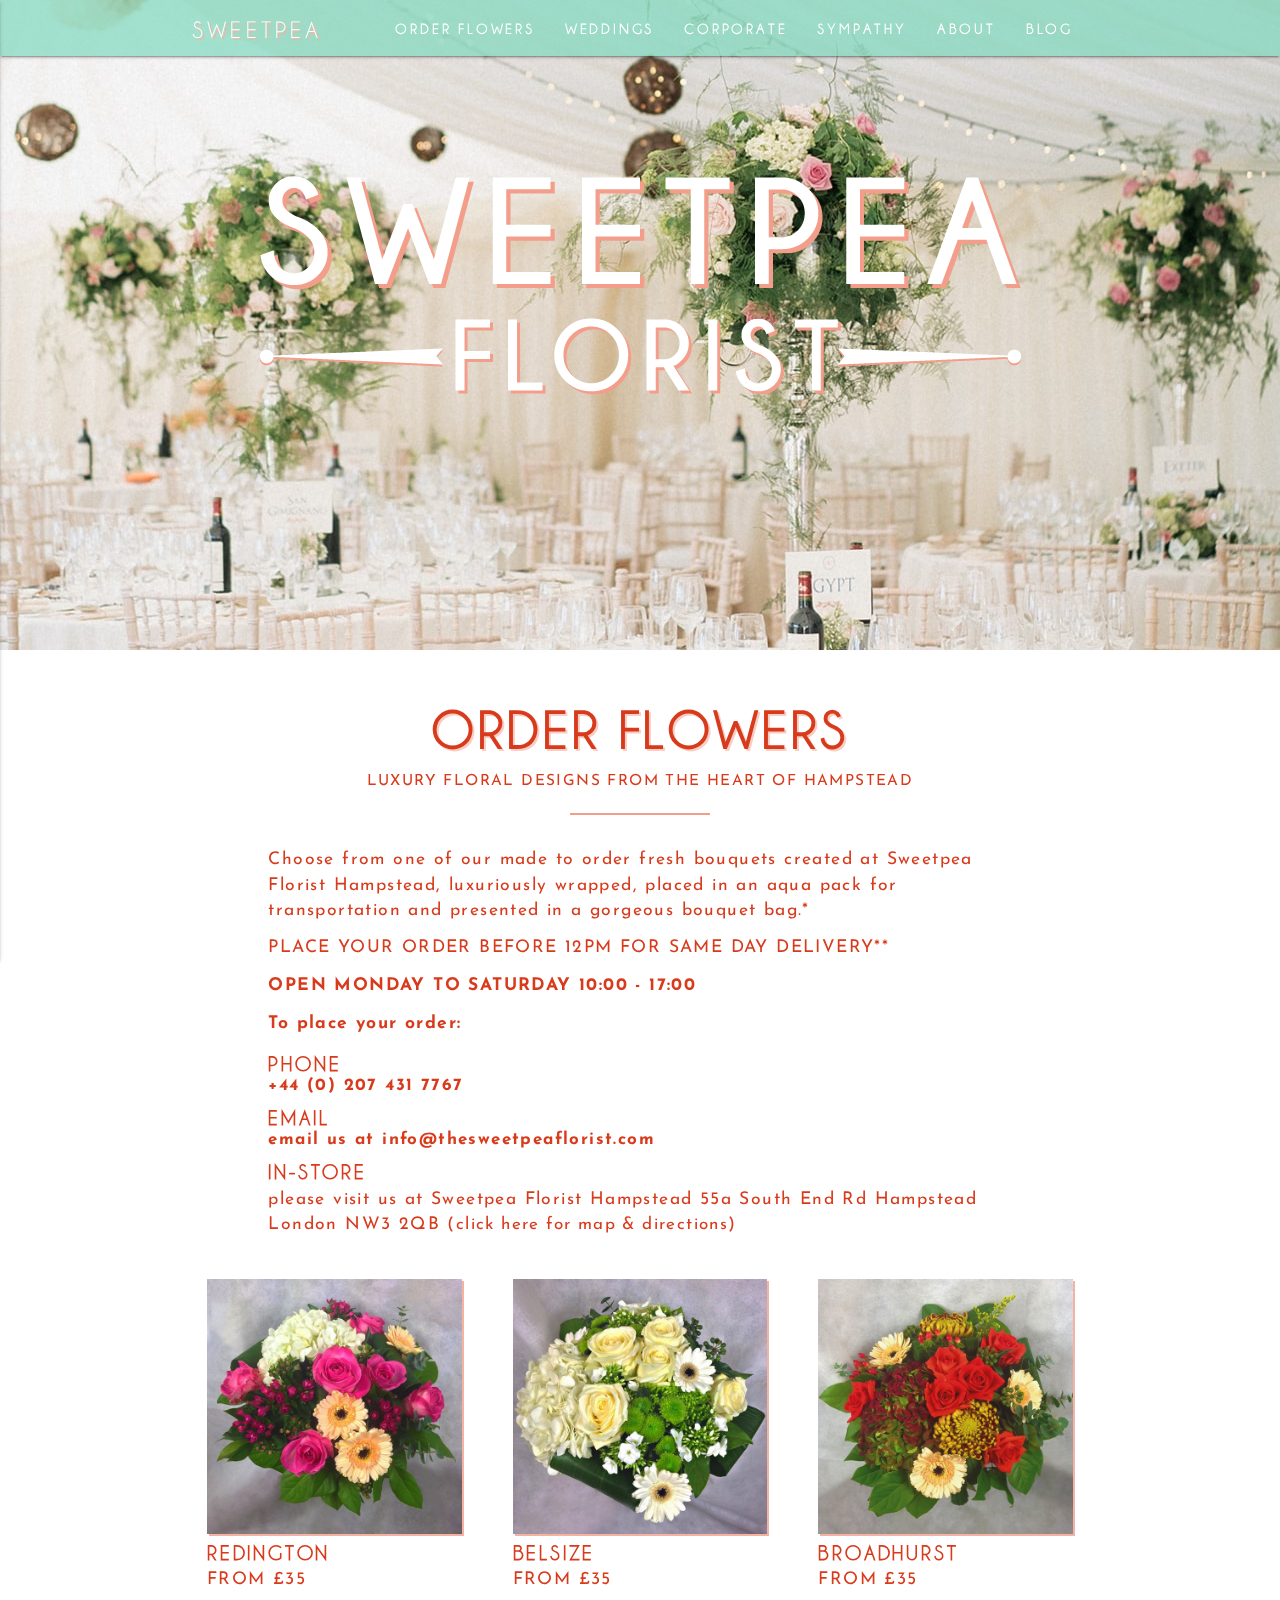
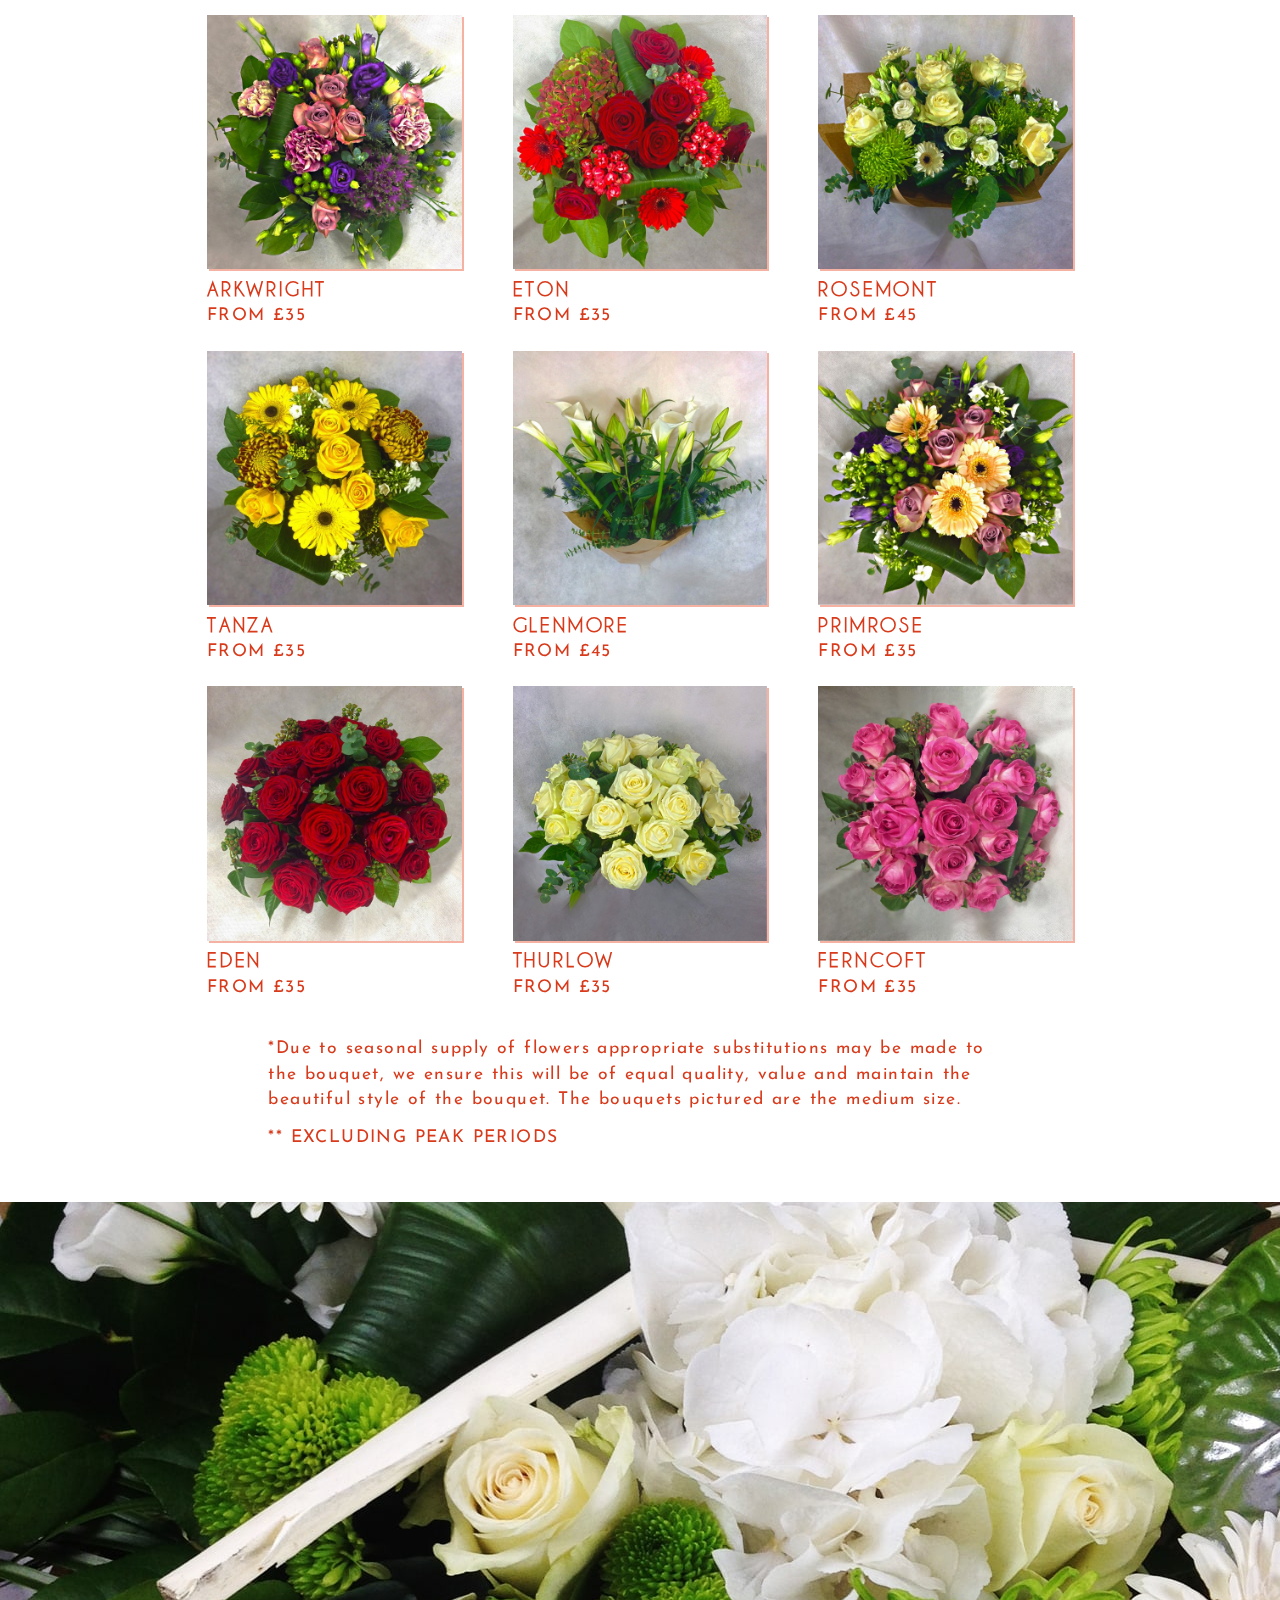
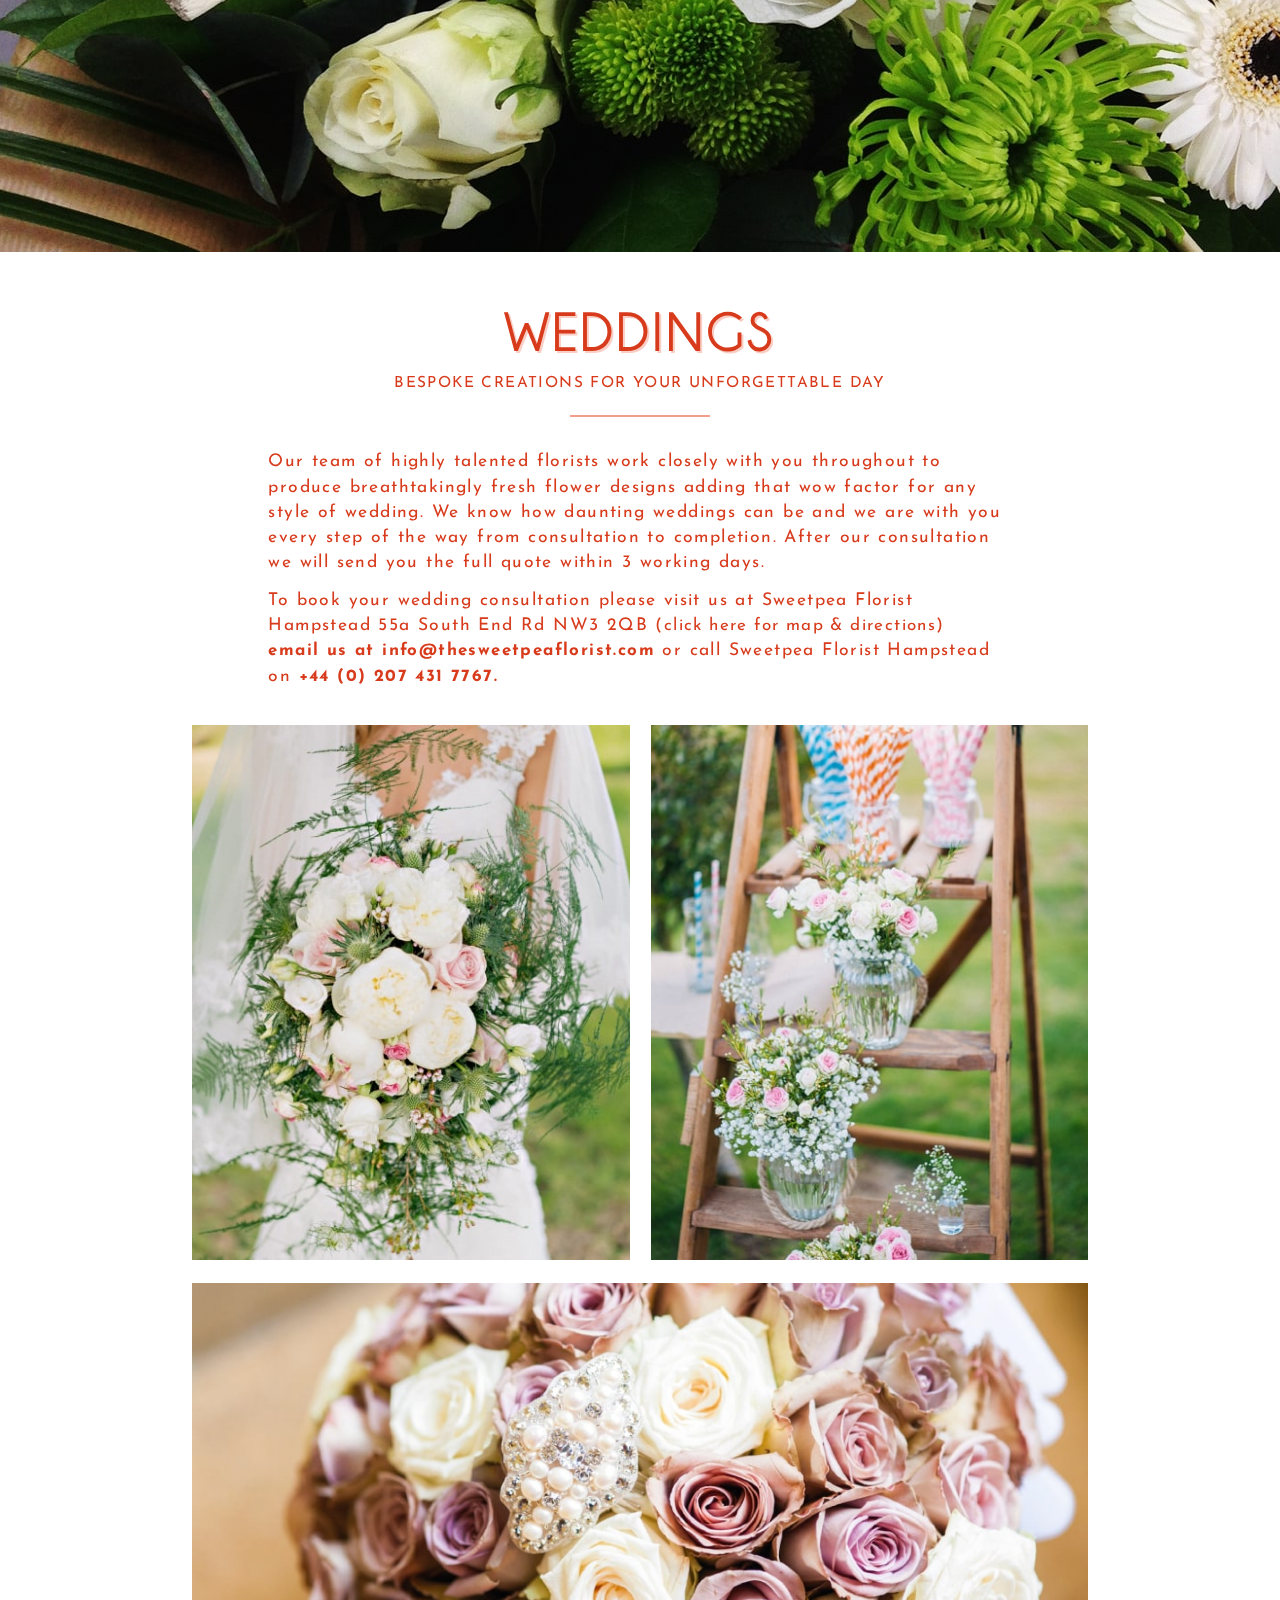
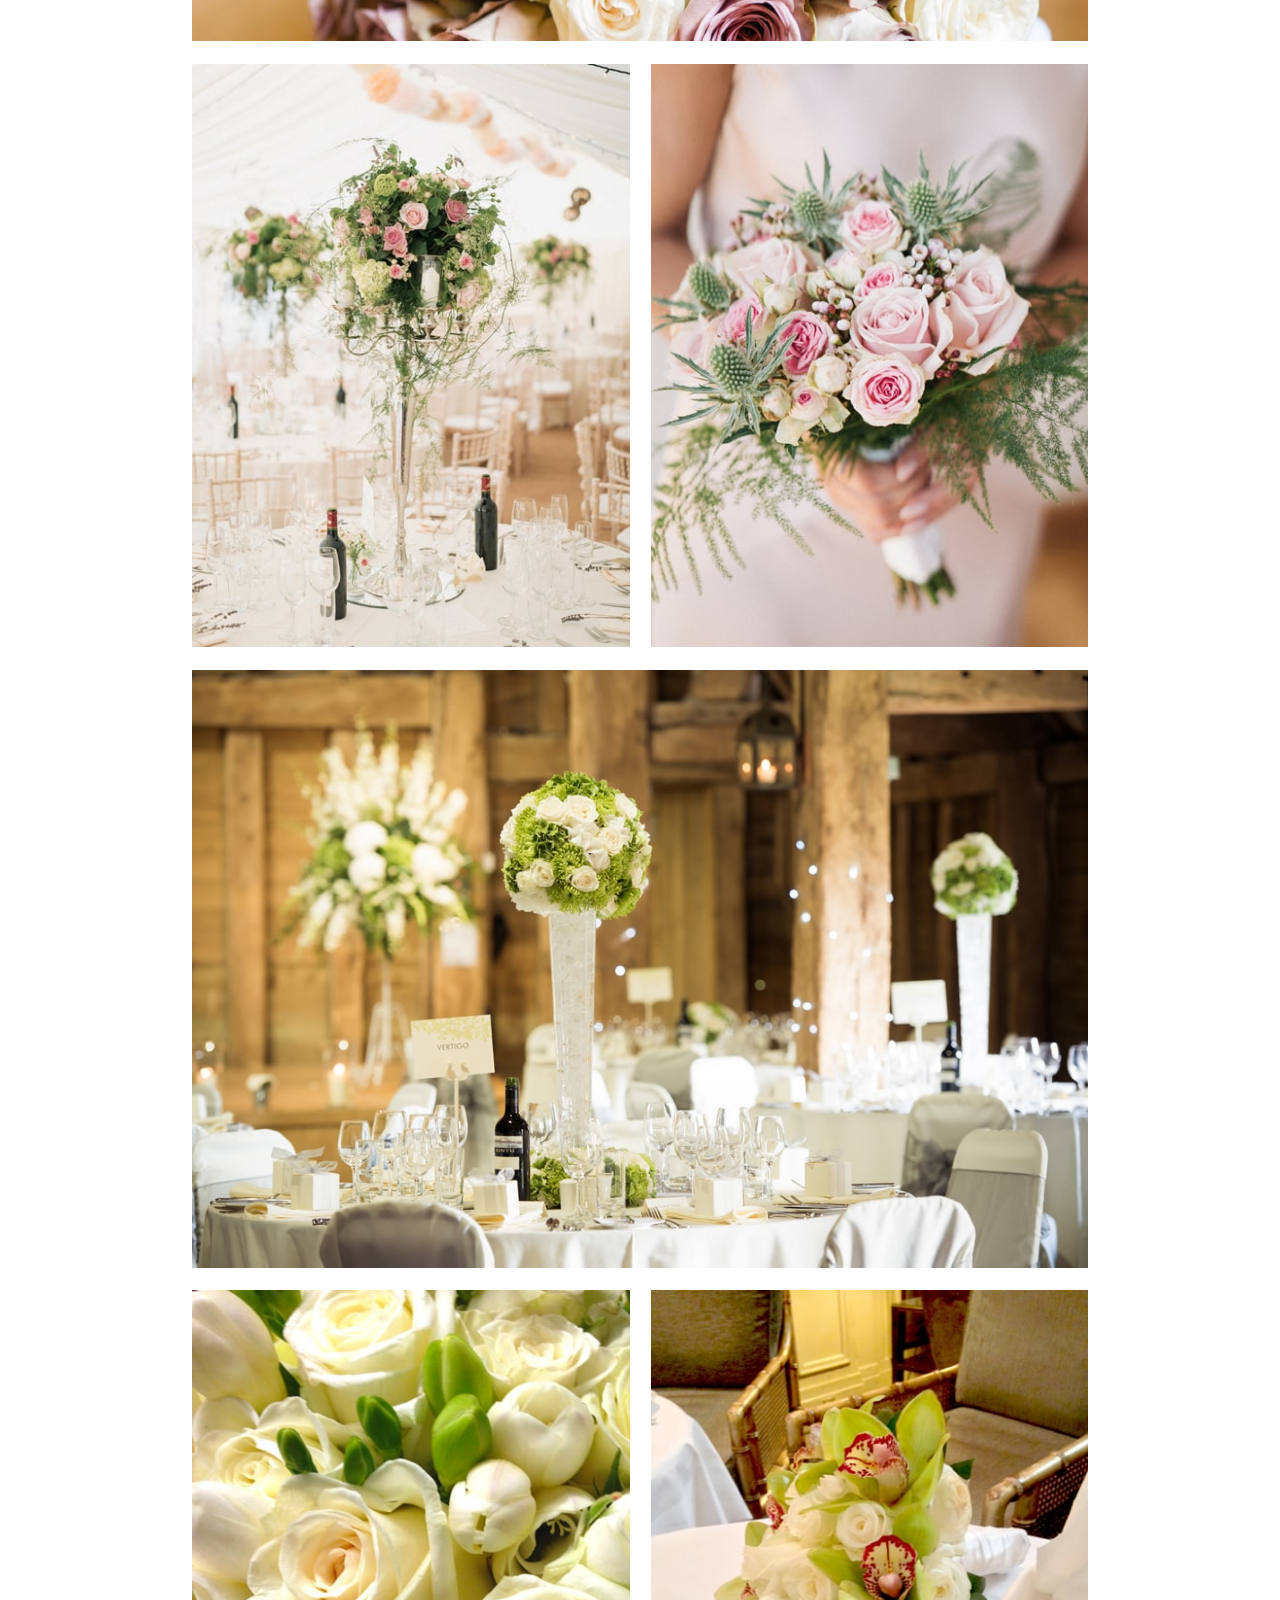
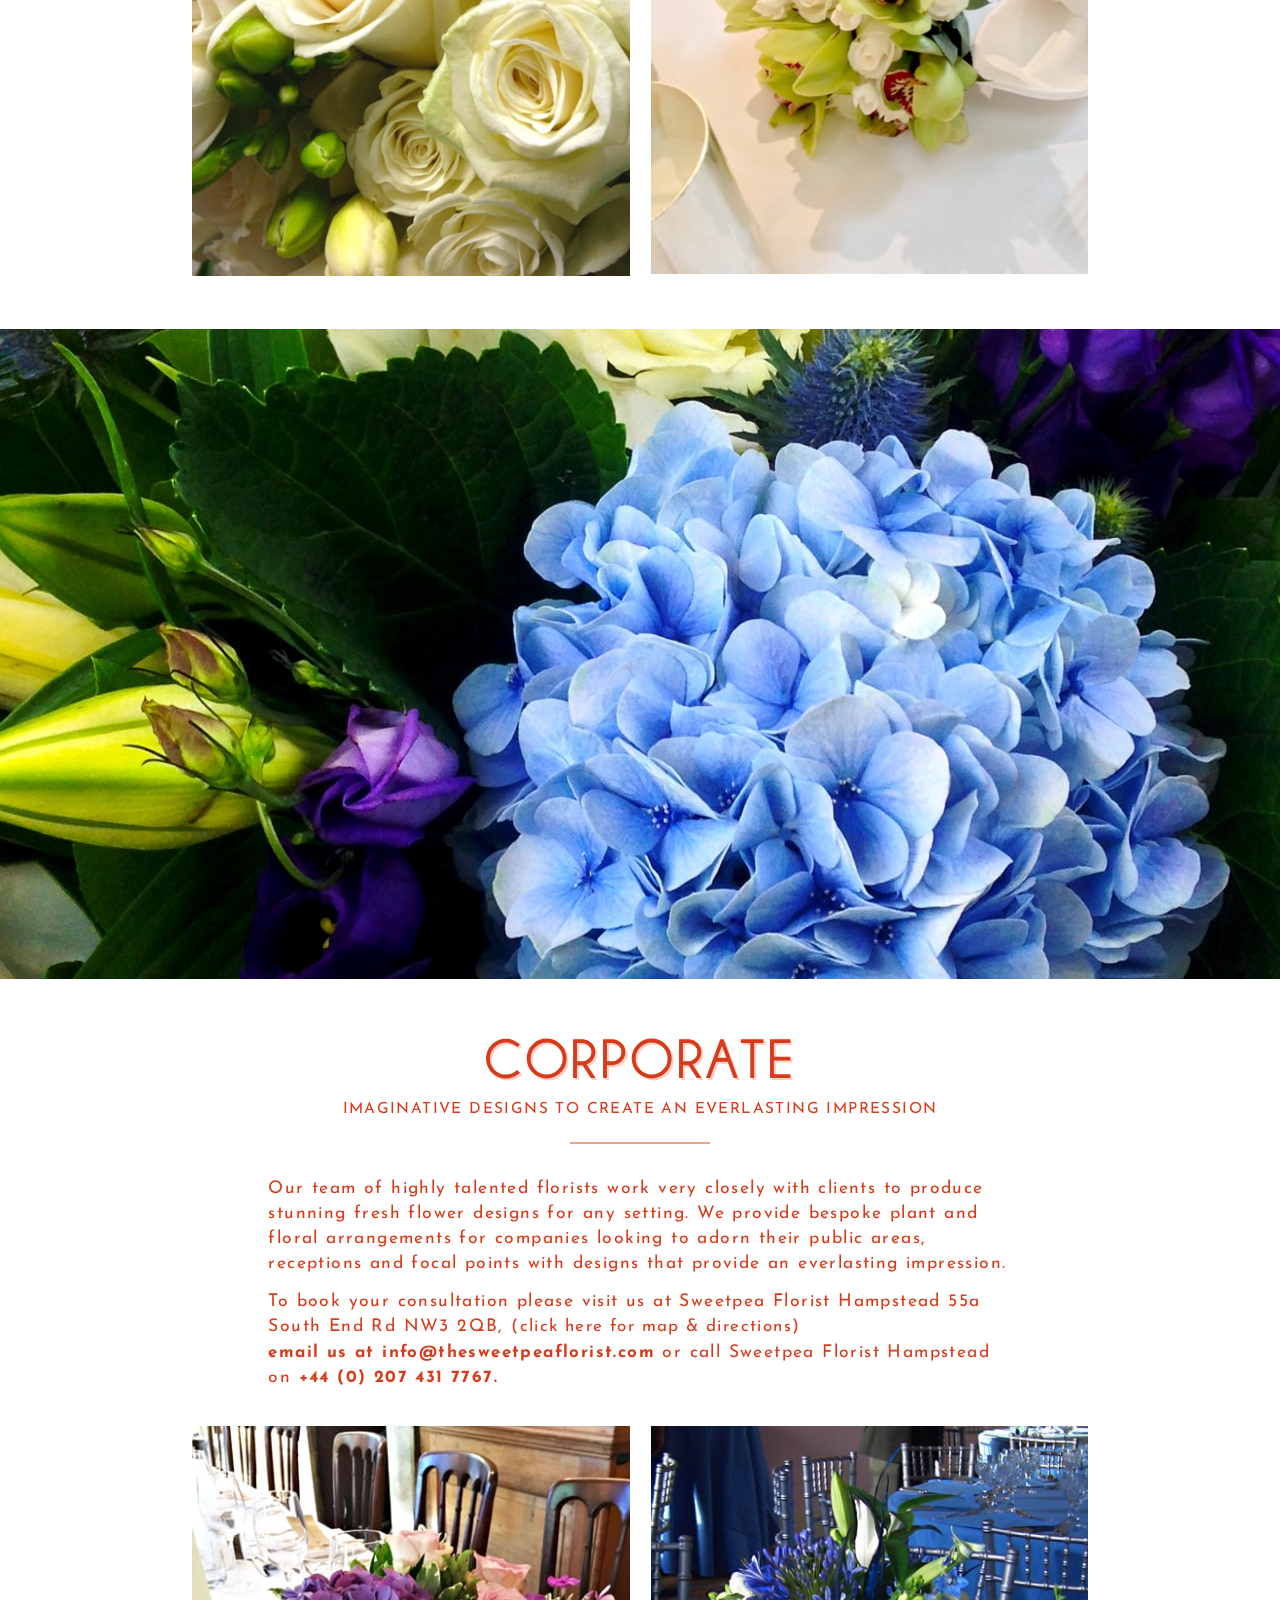
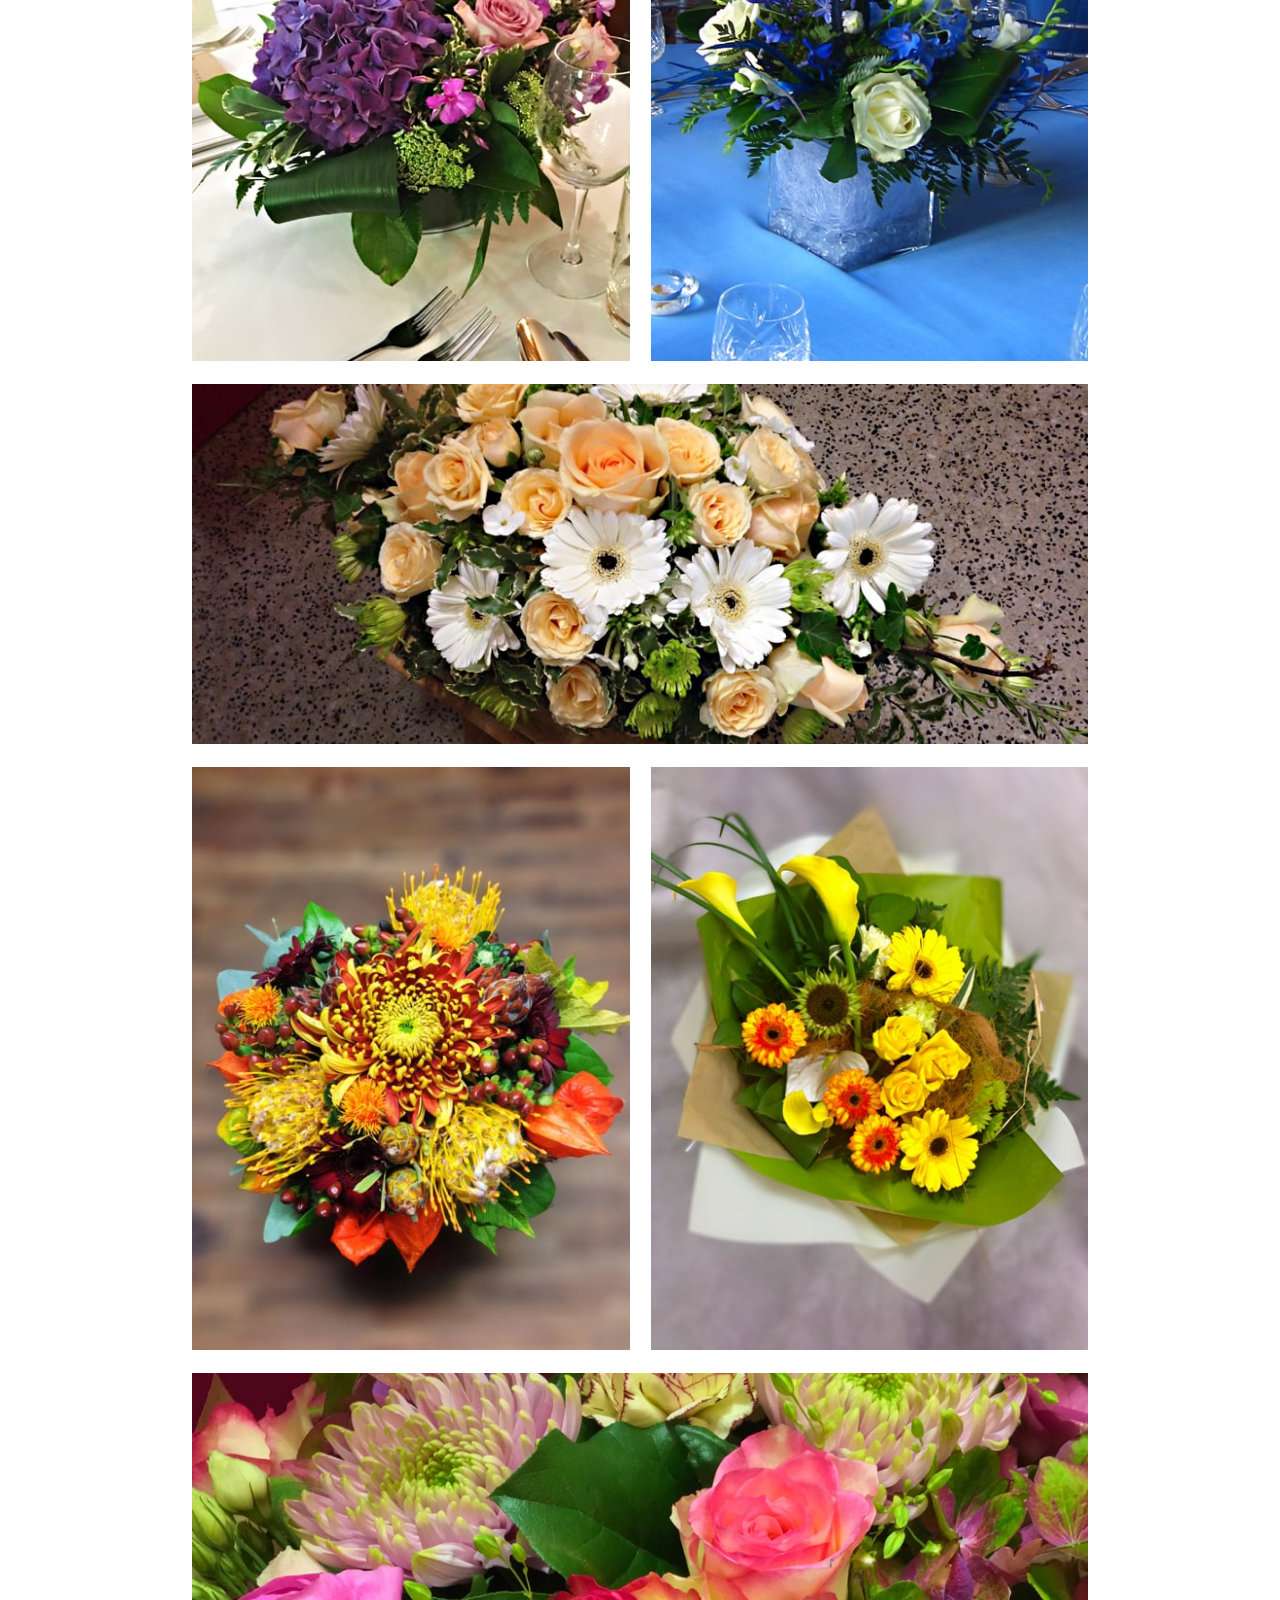
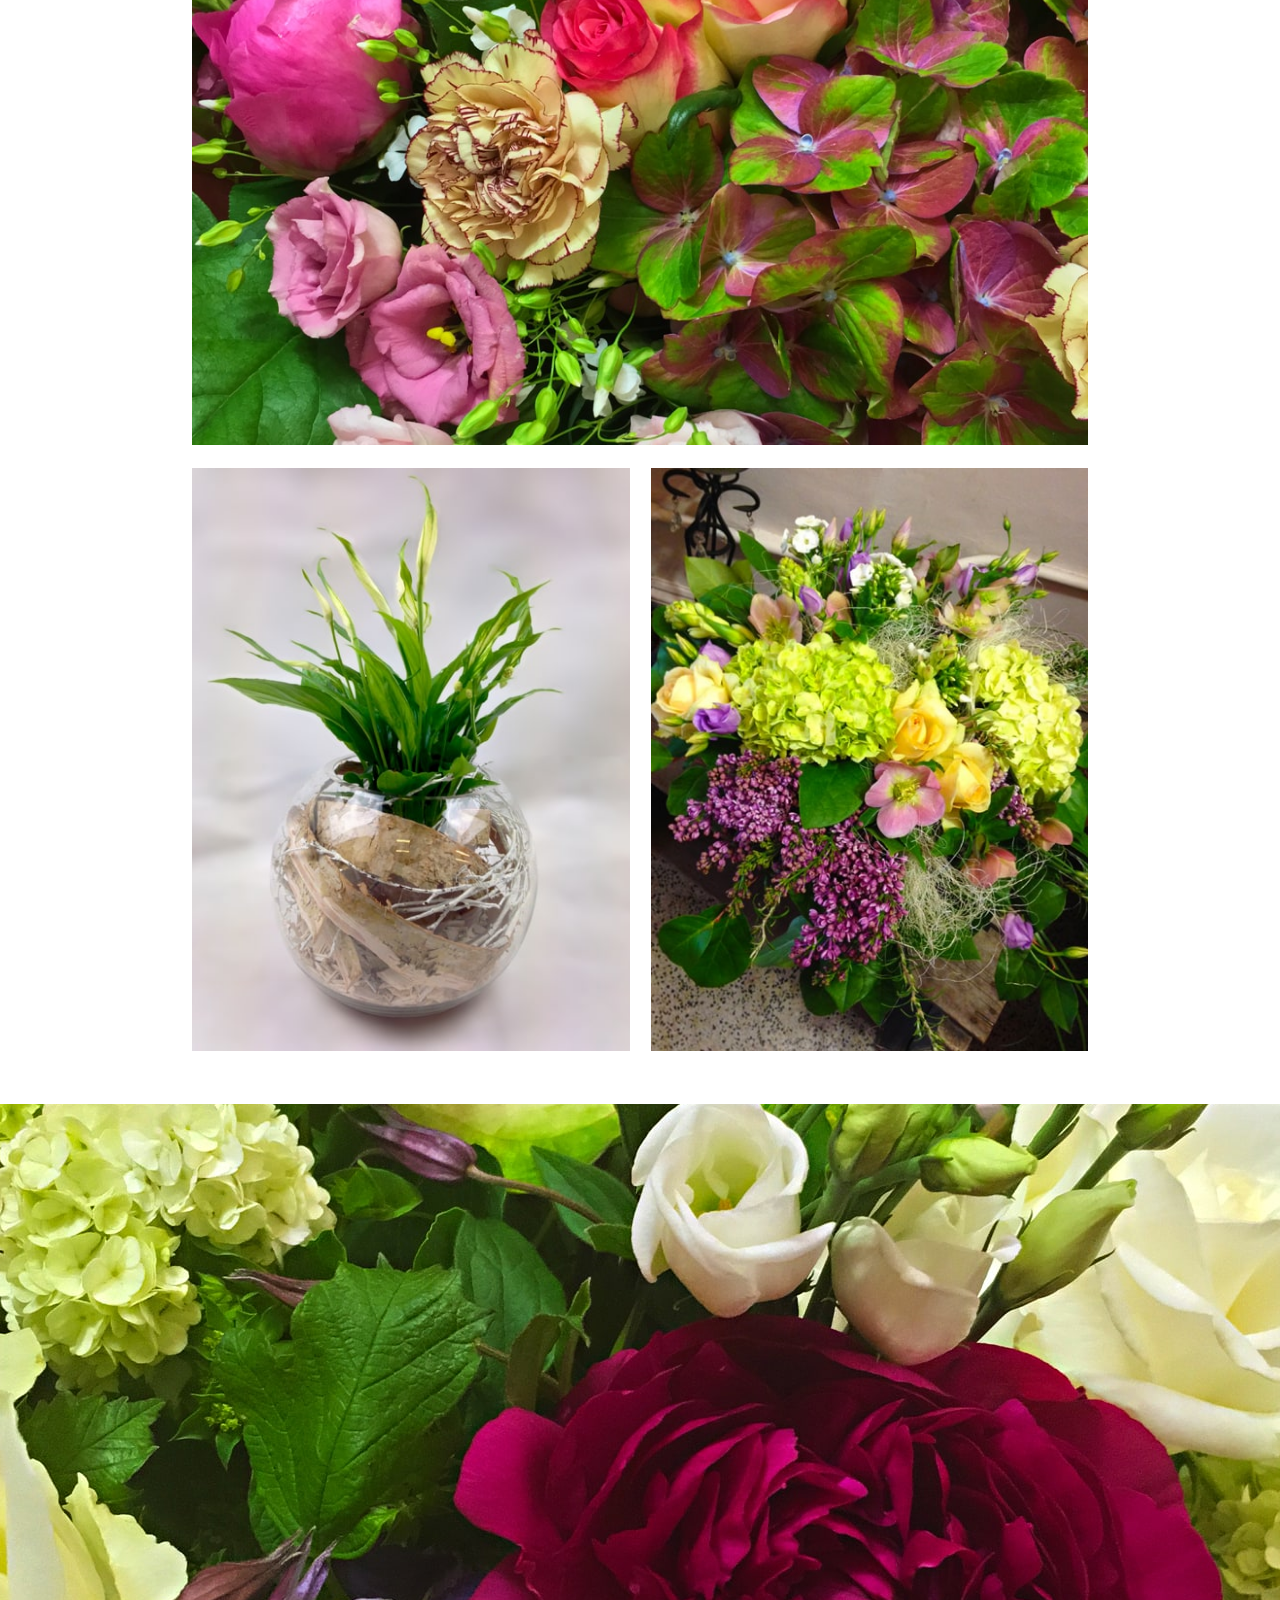
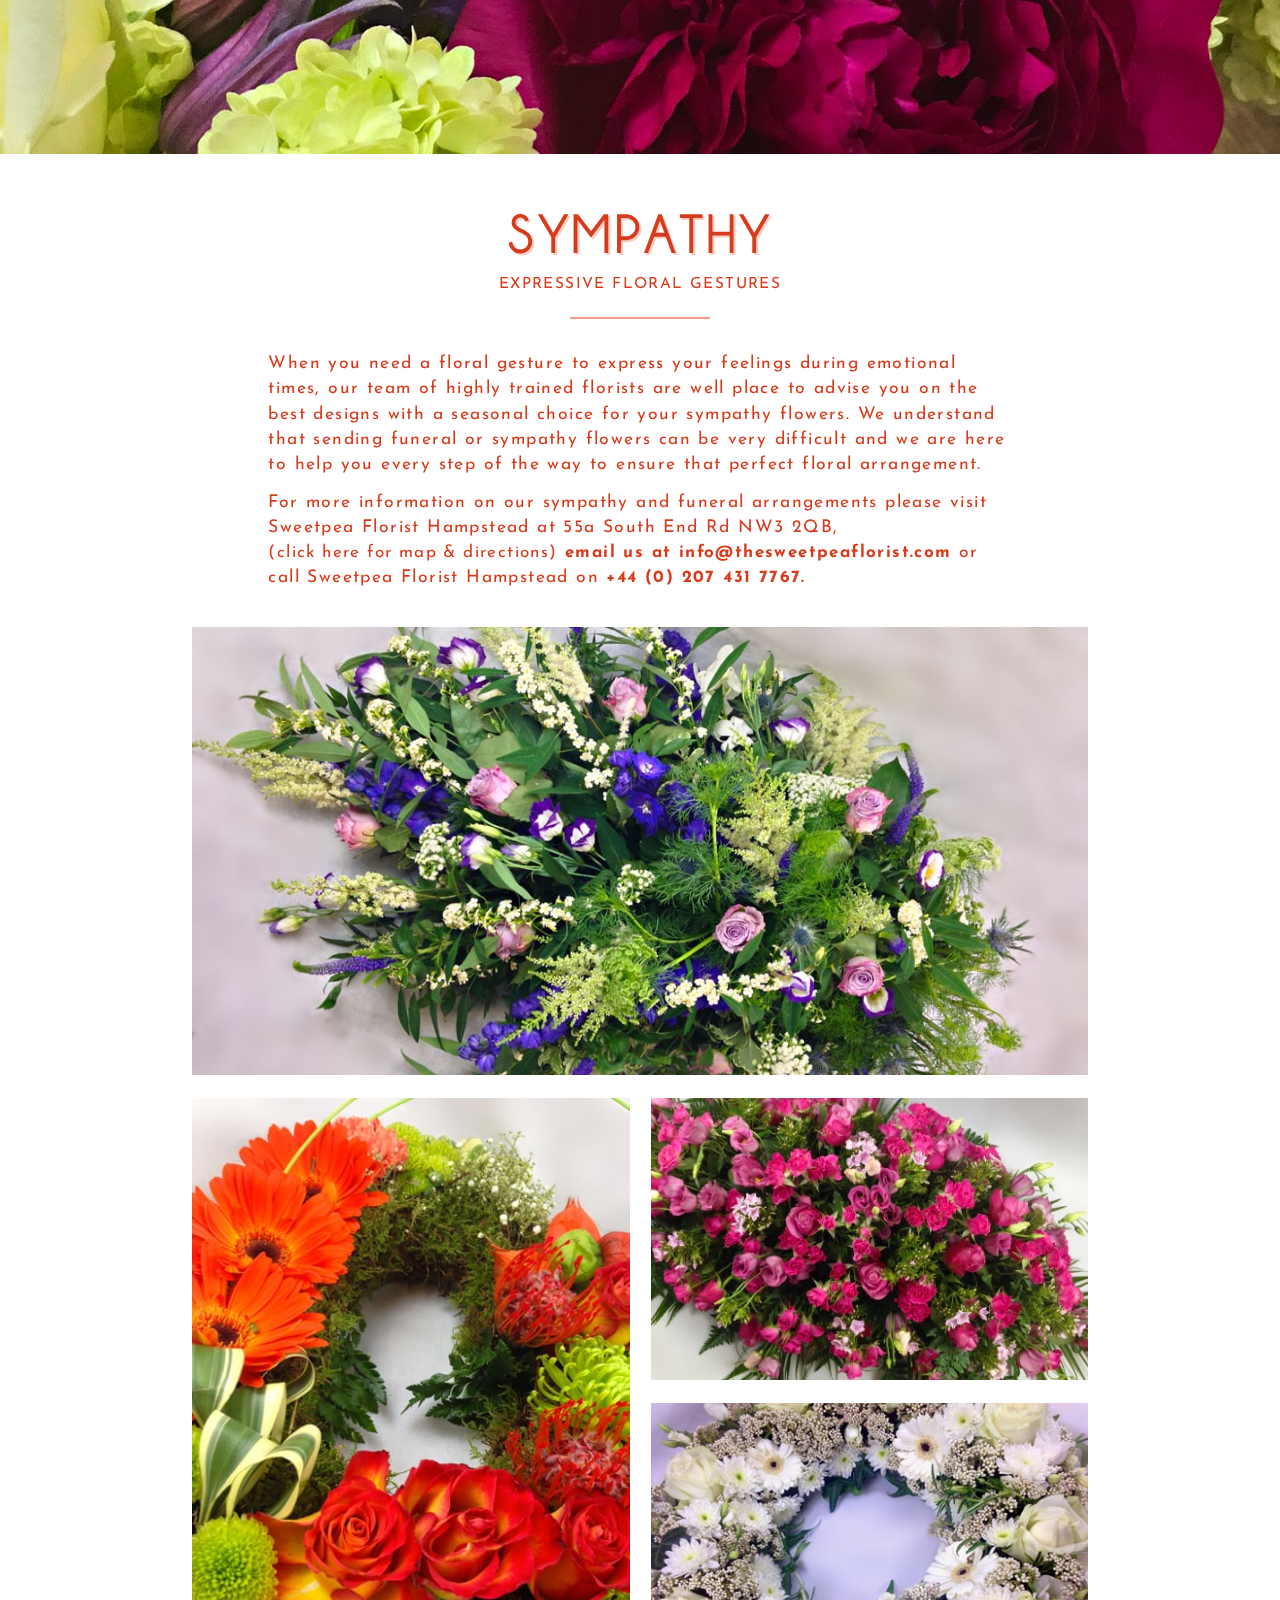
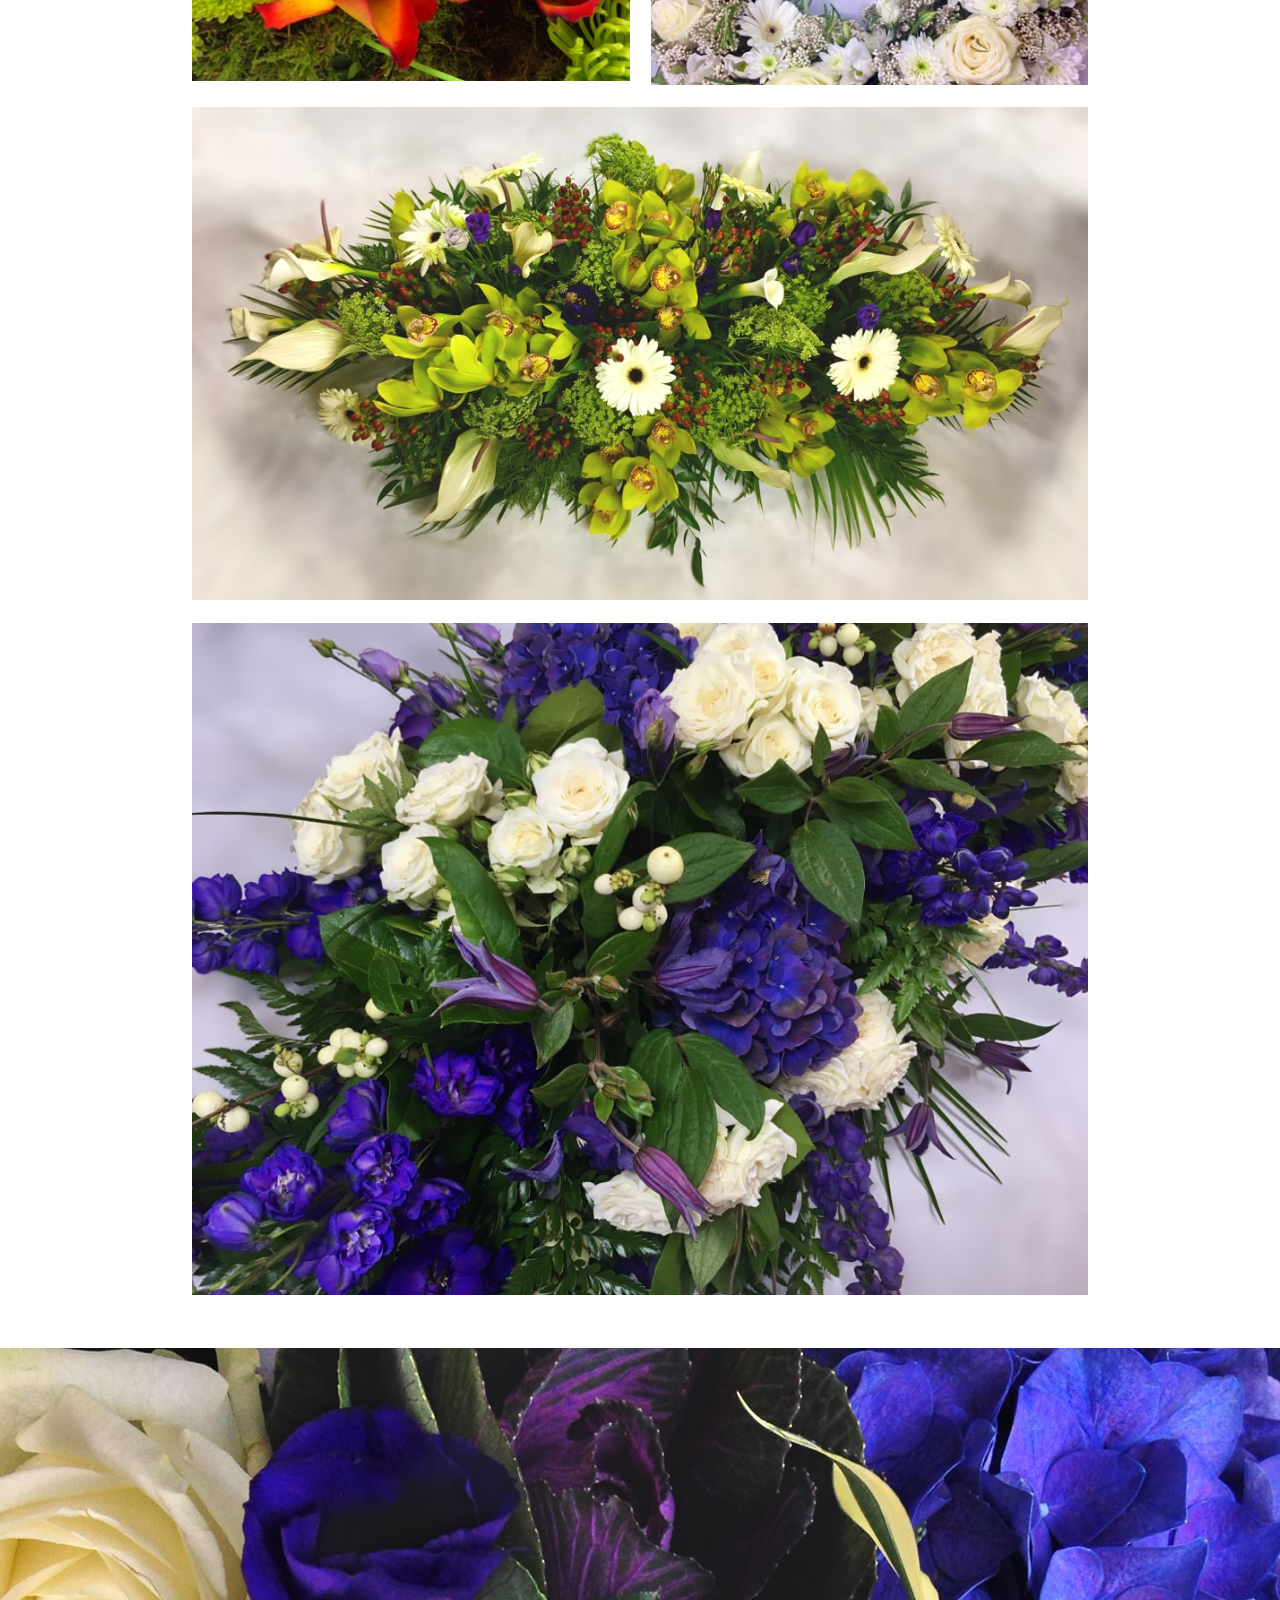
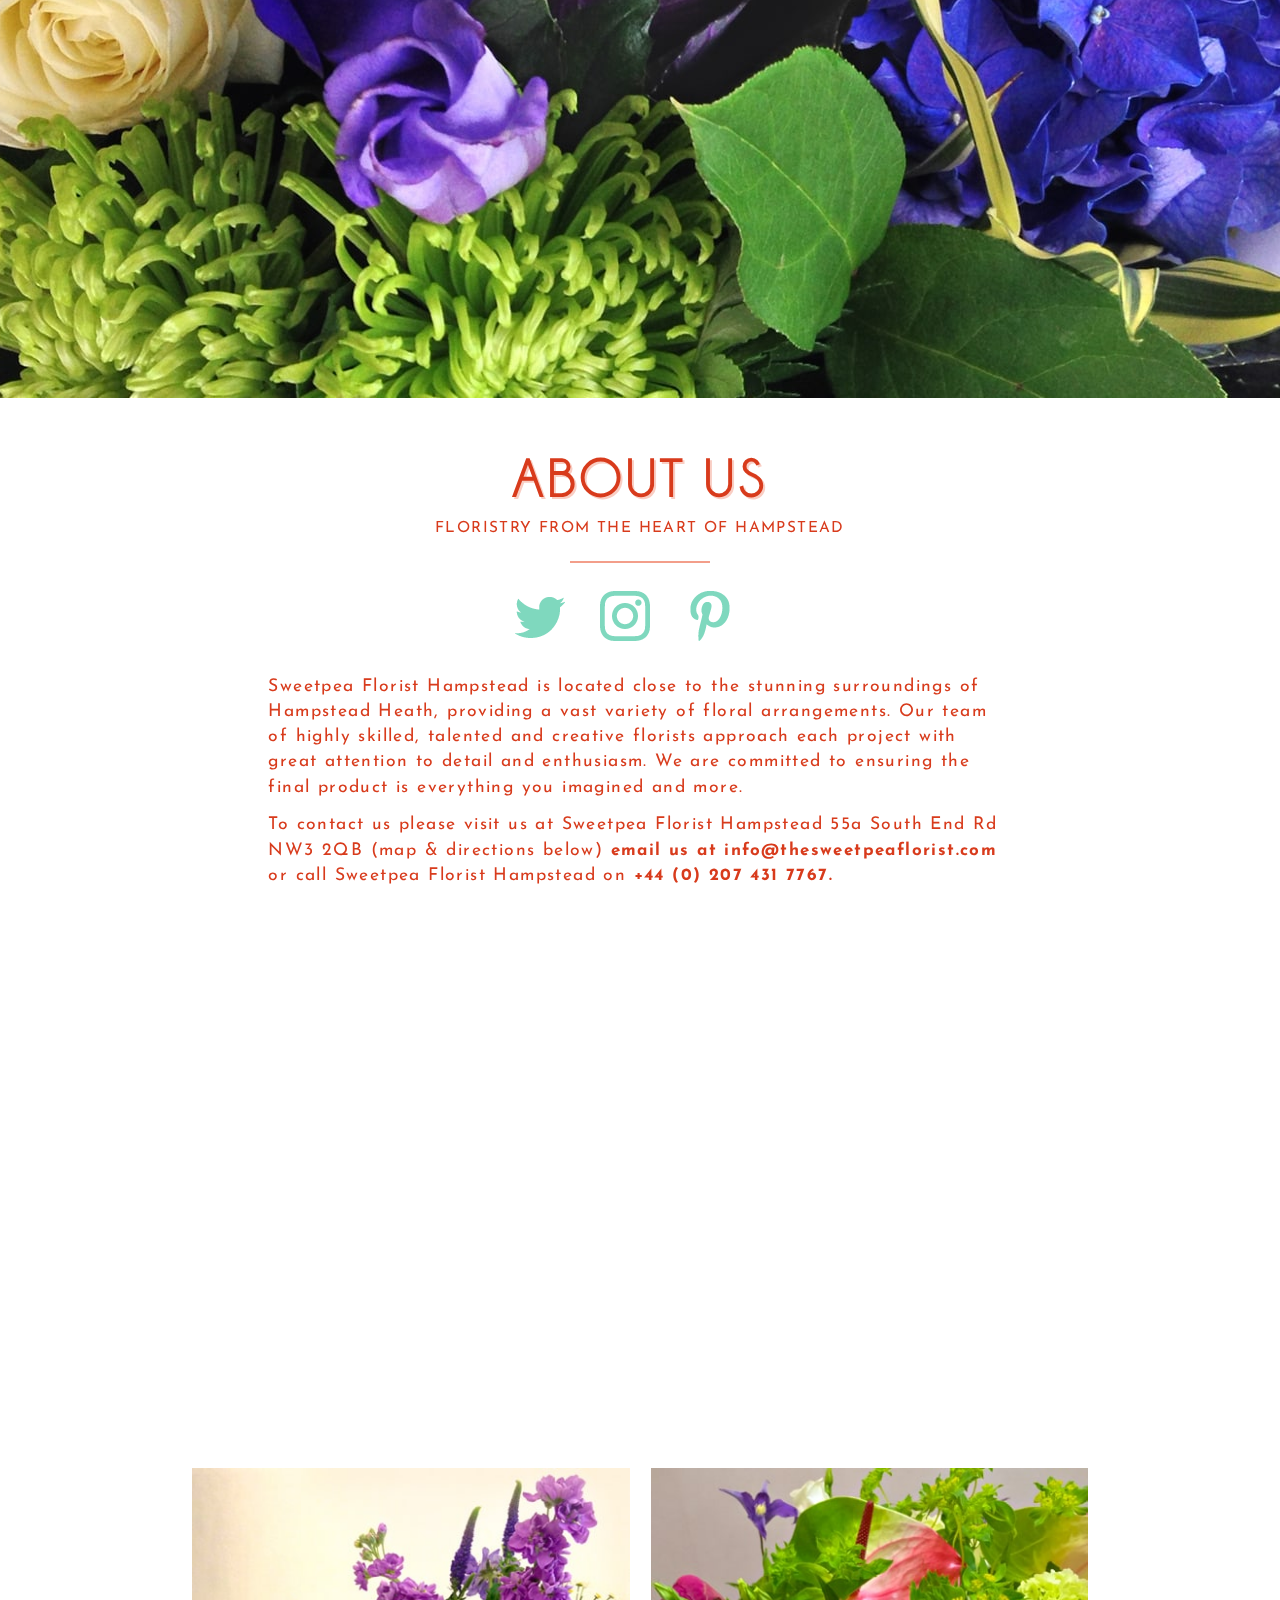
<file: index.html>
<!DOCTYPE html>
<html lang="en">
<head>
  <meta http-equiv="Content-Type" content="text/html; charset=UTF-8"/>
  <meta http-equiv="x-ua-compatible" content="ie=edge">
  <meta name="viewport" content="width=device-width, initial-scale=1, maximum-scale=1.0, user-scalable=no"/>
  <meta name="description" content="Sweetpea Florist Hampstead sends imaginative bouquets of flowers to Hampstead NW3 same day flowers Hampstead Delivery for orders placed before 12pm">
  <meta name="robots" content="index,follow,noodp">
  <meta name="subject" content="Sweetpea Florist Hampstead create unique, beautiful and imaginative bouquets. Same day bouquet of flowers Hampstead delivery for orders placed before 12pm">
  <meta property="og:site_name" content="Sweetpea Florist"/>
  <meta property="og:image" content="images/thumb.jpg" type="image">
  <meta property="og:image:width" content="500" />
  <meta property="og:image:height" content="259" />
  <meta property="og:title" content="Sweetpea Florist Hampstead - Same day bouquet of flowers Hampstead delivery for orders placed before 12pm"/>
  <meta property="og:description" content="We create unique, beautiful and imaginative bouquets"/>
  <meta property="og:url" content="http://www.thesweetpeaflorist.com/">
  <meta name="googlebot" content="index,follow">
  <title>Sweetpea Florist Hampstead London NW3 Same Day Flower Bouquet delivery</title><link rel="alternate" href="http://example.com" hreflang="en-us" />
  <link rel="alternate" href="http://www.thesweetpeaflorist.com/" hreflang="en-uk"/>
  <link rel="apple-touch-icon" sizes="120x120" href="images/apple-touch-icon-120x120-precomposed.png"/>
  <link rel="apple-touch-icon" sizes="152x152" href="images/apple-touch-icon-152x152-precomposed.png"/>
  <link rel="shortcut icon" href="favicon.ico" type="image/ico">
  <link href="css/materialize.css" type="text/css" rel="stylesheet" media="screen,projection" />
  <link href="https://fonts.googleapis.com/icon?family=Material+Icons" rel="stylesheet">
  <link href="https://fonts.googleapis.com/css?family=Josefin+Sans" rel="stylesheet">
</head>
<body>
  <div class="navbar-fixed">
    <nav class="sweetpea-color" role="navigation">
      <div class="nav-wrapper container">
        <a id="logo-container" href="#index-banner" class="brand-logo">SWEETPEA</a>
        <ul class="right hide-on-med-and-down">
          <li><a href="#orderflowers">ORDER FLOWERS</a></li>
          <li><a href="#weddings">WEDDINGS</a></li>
          <li><a href="#corporate">CORPORATE</a></li>
          <li><a href="#sympathy">SYMPATHY</a></li>
          <li><a href="#about">ABOUT</a></li>
          <li><a href="#blog">BLOG</a></li>
        </ul>
        <ul id="nav-mobile" class="side-nav">
          <li><a href="#index-banner">HOME</a></li>
          <li><a href="#orderflowers">ORDER FLOWERS</a></li>
          <li><a href="#weddings">WEDDINGS</a></li>
          <li><a href="#corporate">CORPORATE</a></li>
          <li><a href="#sympathy">SYMPATHY</a></li>
          <li><a href="#about">ABOUT</a></li>
          <li><a href="#blog">BLOG</a></li>
        </ul>
        <a href="#" data-activates="nav-mobile" class="button-collapse"><i class="material-icons">menu</i></a>
      </div>
    </nav>
  </div>
  <div id="index-banner" class="parallax-container">
    <div class="section no-pad-bot">
      <div class="container">
        <h1 class="header center"><img class="responsive-img logo" alt="sweetpea florist" src="sweetpea-florist.png" height="222" width="765"></h1>
      </div>
    </div>
    <div class="parallax"><img src="candelabra-wedding.jpg" alt="candelabra wedding" height="743" width="1440"></div>
  </div>
  <div class="container">
    <div id="orderflowers" class="section">
      <div class="row">
        <div class="col s12 center">
          <h4>ORDER FLOWERS</h4>
          <h6>LUXURY FLORAL DESIGNS FROM THE HEART OF HAMPSTEAD</h6>
          <hr></hr>
        </div>
        <div class="col s10 push-s1">
          <p class="left-align">Choose from one of our made to order fresh bouquets
            created at Sweetpea Florist Hampstead, luxuriously wrapped, placed in
            an aqua pack for transportation and presented in a gorgeous bouquet bag.*</p>
            <p class="left-align">PLACE YOUR ORDER BEFORE 12PM FOR SAME DAY DELIVERY**</p>
            <P class="bold">OPEN MONDAY TO SATURDAY 10:00 - 17:00</p>
            <p class="bold">To place your order:</p>
            <h5>PHONE</h5>
            <a class="bold" href="tel:00442074317767">+44 (0) 207 431 7767</a>
            <h5>EMAIL</h5>
            <a class="bold" href="mailto:info@thesweetpeaflorist.com">email us at info@thesweetpeaflorist.com</a>
            <h5>IN-STORE</h5>
            <P class="padding-bottom left-align">please visit us at Sweetpea Florist Hampstead 55a South End Rd Hampstead London NW3 2QB <a href="#map">(click here for map &amp; directions)</a></p>
        </div>
        <div class="col s12 m4">
          <div class="icon-block">
            <img class="responsive-img materialboxed center" data-caption="Roses, Hydrangea, Bouvardia &amp; Germini" width="600" height="600" src="images/pink-bouquet.jpg" alt="pink bouquet">
            <h5 class="left-align">REDINGTON</h5>
            <p class="left-align">FROM £35</p>
            <img class="responsive-img materialboxed center" data-caption="Roses, Lisianthus, Thistle, Hypericum &amp; Brassica" width="600" height="600" src="images/purple-bouquet.jpg" alt="purple bouquet">
            <h5 class="left-align">ARKWRIGHT</h5>
            <p class="left-align">FROM £35</p>
            <img class="responsive-img materialboxed center" data-caption="Roses, Phlox, Shamrock, Hypericum &amp; Germini" width="600" height="600" src="images/yellow-white-bouqet.jpg" alt="yellow white bouqet" >
            <h5 class="left-align">TANZA</h5>
            <p class="left-align">FROM £35</p>
            <img class="responsive-img materialboxed center" data-caption="red Roses" width="600" height="600" src="images/red-roses.jpg" alt="red roses">
            <h5 class="left-align">EDEN</h5>
            <p class="left-align">FROM £35</p>
          </div>
        </div>
        <div class="col s12 m4">
          <div class="icon-block">
            <img class="responsive-img materialboxed center" data-caption="Roses, Hydrangea, Germini, Phlox &amp; Shamrock" width="600" height="600" src="images/white-bouquet.jpg" alt="white bouquet">
            <h5 class="left-align">BELSIZE</h5>
            <p class="left-align">FROM £35</p>
            <img class="responsive-img materialboxed center" data-caption="Roses, Bouvardia, Hydrangea &amp; Germini" width="600" height="600" src="images/red-bouquet.jpg" alt="red bouquet">
            <h5 class="left-align">ETON</h5>
            <p class="left-align">FROM £35</p>
            <img class="responsive-img materialboxed center" data-caption="Calla, Phlox, Lisianthus, Germini &amp; Thistle" width="600" height="600" src="images/calla.jpg" alt="calla">
            <h5 class="left-align">GLENMORE</h5>
            <p class="left-align">FROM £45</p>
            <img class="responsive-img materialboxed center" data-caption="white Roses" width="600" height="600" src="images/white-roses.jpg" alt="white roses">
            <h5 class="left-align">THURLOW</h5>
            <p class="left-align">FROM £35</p>
          </div>
        </div>
        <div class="col s12 m4">
          <div class="icon-block">
            <img class="responsive-img materialboxed center" data-caption="Roses, Hydrangea, Hypericum &amp; Germini" width="600" height="600" src="images/orange-mx.jpg" alt="Orange mix">
            <h5 class="left-align">BROADHURST</h5>
            <p class="left-align">FROM £35</p>
            <img class="responsive-img materialboxed center" data-caption="Roses, Phlox, Lisianthus, Germini &amp; Thistle" width="600" height="600" src="images/wild-mix-bouquet.jpg" alt="wild mix bouquet">
            <h5 class="left-align">ROSEMONT</h5>
            <p class="left-align">FROM £45</p>
            <img class="responsive-img materialboxed center" data-caption="Roses, Lisianthus, Phlox, Hypericum &amp; Germini" width="600" height="600" src="images/purple-cream-bouquet.jpg" alt="purple cream bouquet">
            <h5 class="left-align">PRIMROSE</h5>
            <p class="left-align">FROM £35</p>
            <img class="responsive-img materialboxed center" data-caption="pink Roses" width="600" height="600" src="images/pink-roses.jpg" alt="pink roses">
            <h5 class="left-align">FERNCOFT</h5>
            <p class="left-align">FROM £35</p>
          </div>
        </div>
        <div class="col s10 push-s1">
          <p class="left-align extra-padding">*Due to seasonal supply of flowers appropriate substitutions may be made to the bouquet,
          we ensure this will be of equal quality, value and maintain the beautiful style
          of the bouquet. The bouquets pictured are the medium size.</p>
          <p class="left-align">** EXCLUDING PEAK PERIODS</p>
        </div>
      </div>
    </div>
  </div>
  <div class="parallax-container valign-wrapper">
    <div class="parallax"><img src="images/white-hydrangea.jpg" alt="white hydrangea" height="803" width="1440"></div>
  </div>
  <div class="container">
    <div id="weddings" class="section">
      <div class="row">
        <div class="col s12 center">
          <h4>WEDDINGS</h4>
          <h6>BESPOKE CREATIONS FOR YOUR UNFORGETTABLE DAY</h6>
          <hr></hr>
        </div>
        <div class="col s10 push-s1">
          <p class="left-align">Our team of highly talented florists work closely with you throughout to produce
            breathtakingly fresh flower designs adding that wow factor for any style of wedding. We know how
            daunting weddings can be and we are with you every step of the way from consultation to completion.
            After our consultation we will send you the full quote within 3 working days.</p>
          <p class="left-align">To book your wedding consultation please visit us at Sweetpea Florist Hampstead 55a South End Rd NW3 2QB
            <a href="#map">(click here for map &amp; directions)</a>
            <a class="bold" href="mailto:info@thesweetpeaflorist.com">email us at info@thesweetpeaflorist.com</a>
            or call Sweetpea Florist Hampstead on <a class="bold" href="tel:00442074317767">+44 (0) 207 431 7767.</a></p>
        </div>
        <div class="col s6 right-align">
          <img class="responsive-img extra-padding" src="images/bridal-bouquet.jpg" alt="bridal bouquet" height="550" width="450">
        </div>
        <div class="col s6 left-align">
          <img class="responsive-img extra-padding" src="images/rustic-wedding.jpg" alt="rustic wedding" height="550" width="450">
        </div>
        <div class="col s12 center">
        <img class="responsive-img padding-top" src="images/wedding.jpg" alt="wedding" height="400" width="1000">
        </div>
        <div class="col s6 left-align">
          <img class="responsive-img padding-top" src="images/table-arrangement.jpg" alt="table arrangement" height="600" width="450">
        </div>
        <div class="col s6 right-align">
          <img class="responsive-img padding-top" src="images/bridesmaid-bouquet.jpg" alt="bridesmaid bouquet" height="600" width="450">
        </div>
        <div class="col s12 center">
        <img class="responsive-img padding-top" src="images/barn-wedding.jpg" alt="barn wedding" height="667" width="1000">
        </div>
        <div class="col s6 left-align">
          <img class="responsive-img padding-top" src="images/white-freesia.jpg" alt="white freesia" height="602" width="450">
        </div>
        <div class="col s6 right-align">
          <img class="responsive-img padding-top" src="images/orchid-bouquet.jpg" alt="orchid bouquet" height="600" width="450">
        </div>
      </div>
    </div>
  </div>
  <div class="parallax-container valign-wrapper">
    <div class="parallax"><img src="blue-hydrangea.jpg" alt="blue hydrangea" height="801" width="1440"></div>
  </div>
  <div class="container">
    <div id="corporate" class="section">
      <div class="row">
        <div class="col s12 center">
          <h4>CORPORATE</h4>
          <h6>IMAGINATIVE DESIGNS TO CREATE AN EVERLASTING IMPRESSION </h6>
          <hr></hr>
        </div>
        <div class="col s10 push-s1">
          <p class="left-align">Our team of highly talented florists work very closely with clients
            to produce stunning fresh flower designs for any setting. We provide bespoke plant and
            floral arrangements for companies looking to adorn their public areas, receptions and
            focal points with designs that provide an everlasting impression.</p>
          <p class="left-align">To book your consultation please visit us at Sweetpea Florist Hampstead 55a South End Rd NW3 2QB, <a href="#map">(click here for map &amp; directions)</a>
            <a class="bold" href="mailto:info@thesweetpeaflorist.com">email us at info@thesweetpeaflorist.com</a>
            or call Sweetpea Florist Hampstead on <a class="bold" href="tel:00442074317767">+44 (0) 207 431 7767.</a></p>
        </div>
        <div class="col s6 left-align">
          <img class="responsive-img extra-padding" src="images/purple-hydrangea.jpg" alt="purple hydrangea" height="550" width="450">
        </div>
        <div class="col s6 right-align">
          <img class="responsive-img extra-padding" src="images/blue-table-arrangement.jpg" alt="blue table" height="550" width="450">
        </div>
        <div class="col s12 center">
        <img class="responsive-img padding-top" src="images/peach-arrangement.jpg" height="402" width="1000" alt="peach arrangement">
        </div>
        <div class="col s6 left-align">
          <img class="responsive-img padding-top" src="images/autumn-table-arrangement.jpg" alt="autumn table arrangement" height="600" width="450">
        </div>
        <div class="col s6 right-align">
          <img class="responsive-img padding-top" src="images/yellow-bouquet.jpg" alt="yellow bouquet" height="600" width="450">
        </div>
        <div class="col s12 center">
        <img class="responsive-img padding-top" src="images/pink-arrangement.jpg" alt="pink arrangement" height="750" width="1000">
        </div>
        <div class="col s6 left-align">
          <img class="responsive-img padding-top" src="images/peace-lily.jpg" alt="peace lily" height="600" width="450">
        </div>
        <div class="col s6 right-align">
          <img class="responsive-img padding-top" src="images/mothers-day.jpg" alt="mothers day" height="600" width="450">
        </div>
      </div>
    </div>
  </div>
  <div class="parallax-container valign-wrapper">
    <div class="parallax"><img src="images/red-peonies.jpg" alt="red peonies" height="800" width="1440"></div>
  </div>
  <div class="container">
    <div id="sympathy" class="section">
      <div class="row">
        <div class="col s12 center">
          <h4>SYMPATHY</h4>
          <h6>EXPRESSIVE FLORAL GESTURES</h6>
          <hr></hr>
        </div>
        <div class="col s10 push-s1">
          <p class="left-align">When you need a floral gesture to express your
            feelings during emotional times, our team of highly trained florists
            are well place to advise you on the best designs with a seasonal choice for your sympathy flowers.
            We understand that sending funeral or sympathy flowers can
            be very difficult and we are here to help you every step of the way to
            ensure that perfect floral arrangement.</p>
          <p class="left-align">For more information on our sympathy and funeral arrangements
            please visit Sweetpea Florist Hampstead at 55a South End Rd NW3 2QB, <a href="#map">(click here for map &amp; directions)</a>
            <a class="bold" href="mailto:info@thesweetpeaflorist.com">email us at info@thesweetpeaflorist.com</a>
            or call Sweetpea Florist Hampstead on <a class="bold" href="tel:00442074317767">+44 (0) 207 431 7767.</a></p>
        </div>
        <div class="col s12 center">
        <img class="responsive-img extra-padding" src="images/rustic-funeral-spray.jpg" alt="rustic funeral spray" height="500" width="1000">
        </div>
        <div class="col s6 left-align">
          <img class="responsive-img padding-top" src="images/tropical-double-heart.jpg" alt="tropical double heart" height="600" width="450">
        </div>
        <div class="col s6 right-align">
          <img class="responsive-img padding-top" src="images/pink-rose-casket-spray.jpg" alt="pink rose casket spray" height="290" width="450">
          <img class="responsive-img padding-top" src="images/white-wreath.jpg" alt="white wreath" height="290" width="450">
        </div>
        <div class="col s12 center">
        <img class="responsive-img padding-top" src="images/tropical-casket.jpg" alt="tropical casket" height="550" width="1000">
        </div>
        <div class="col s12 center">
        <img class="responsive-img padding-top" src="images/blue-arrangement.jpg" alt="blue arrangement" height="750" width="1000">
        </div>
      </div>
    </div>
  </div>
  <div class="parallax-container valign-wrapper">
    <div class="parallax"><img src="images/dark-blue-hydrangea.jpg" alt="blue hydrangea" width="1440" height="800"></div>
  </div>
  <div class="container">
    <div id="about" class="section">
      <div class="row">
        <div class="col s12 center">
          <h4>ABOUT US</h4>
          <h6>FLORISTRY FROM THE HEART OF HAMPSTEAD</h6>
          <hr></hr>
        </div>
        <div class="col s12 center-align">
          <a href="https://twitter.com/SweetPea_NW3"><img class="responsive-img margin-right" src="images/green-twitter.png" alt="twitter" width="50" height="50"></a>
          <a href="https://instagram.com/SweetPea_NW3/"><img class="responsive-img margin-right" src="images/green-insta.png" alt="instagram" width="50" height="50"></a>
          <a href="https://uk.pinterest.com/SweetPea_NW3/"><img class="responsive-img margin-right" src="images/green-pinterest.png" alt="pinterest" width="50" height="50"></a>
        </div>
        <div class="col s10 push-s1">
          <p class="left-align">Sweetpea Florist Hampstead is located close to the stunning
            surroundings of Hampstead Heath, providing a vast variety of floral
            arrangements. Our team of highly skilled, talented and creative florists
            approach each project with great attention to detail and enthusiasm.
            We are committed to ensuring the final product is everything
            you imagined and more.</p>
          <p class="left-align">To contact us please visit us at Sweetpea Florist Hampstead 55a South End Rd NW3 2QB (map &amp; directions below)
            <a class="bold" href="mailto:info@thesweetpeaflorist.com">email us at info@thesweetpeaflorist.com</a> or call
            Sweetpea Florist Hampstead on <a class="bold" href="tel:00442074317767">+44 (0) 207 431 7767.</a></p>
          <div id="map" class="google-maps">
            <iframe src="https://www.google.com/maps/embed?pb=!1m14!1m8!1m3!1d4961.3470259689775!2d-0.1713421!3d51.5558855!3m2!1i1024!2i768!4f13.1!3m3!1m2!1s0x48761a8a93353143%3A0x7e1cc89efa391402!2sSweetpea+Florist!5e0!3m2!1sen!2suk!4v1485190353421" width="600" height="450" frameborder="0" style="border:0" allowfullscreen></iframe>
          </div>
        </div>
        <div class="col s6 right-align">
          <img class="responsive-img padding-top" src="images/rustic-flowers.jpg" alt="rustic flowers" width="450" height="600">
        </div>
        <div class="col s6 left-align">
          <img class="responsive-img padding-top" src="images/red-peonie.jpg" alt="red peonie" width="450" height="600">
        </div>
        <div class="col s12 center">
          <img class="responsive-img padding-top padding-bottom" src="images/candle-arrangement.jpg" alt="candle arrangement" width="1000" height="629">
        </div>
      </div>
    </div>
  </div>
  <footer class="page-footer">
    <div class="footer-copyright">
      <div class="container">
        <div class="row">
          <div class="col s12 right-align line-height">
            <i class="material-icons">copyright</i>SWEETPEA FLORIST HAMPSTEAD 55A SOUTH END ROAD NW3 2QB
          </div>
        </div>
      </div>
    </div>
  </footer>
  <script src="https://code.jquery.com/jquery-2.1.1.min.js"></script>
  <script src="js/materialize.min.js"></script>
  <script src="js/init.min.js"></script>
  <script>
  (function(i,s,o,g,r,a,m){i['GoogleAnalyticsObject']=r;i[r]=i[r]||function(){
  (i[r].q=i[r].q||[]).push(arguments)},i[r].l=1*new Date();a=s.createElement(o),
  m=s.getElementsByTagName(o)[0];a.async=1;a.src=g;m.parentNode.insertBefore(a,m)
  })(window,document,'script','https://www.google-analytics.com/analytics.js','ga');
  ga('create', 'UA-90613155-1', 'auto');
  ga('send', 'pageview');
  </script>
  </body>
</html>
</file>
